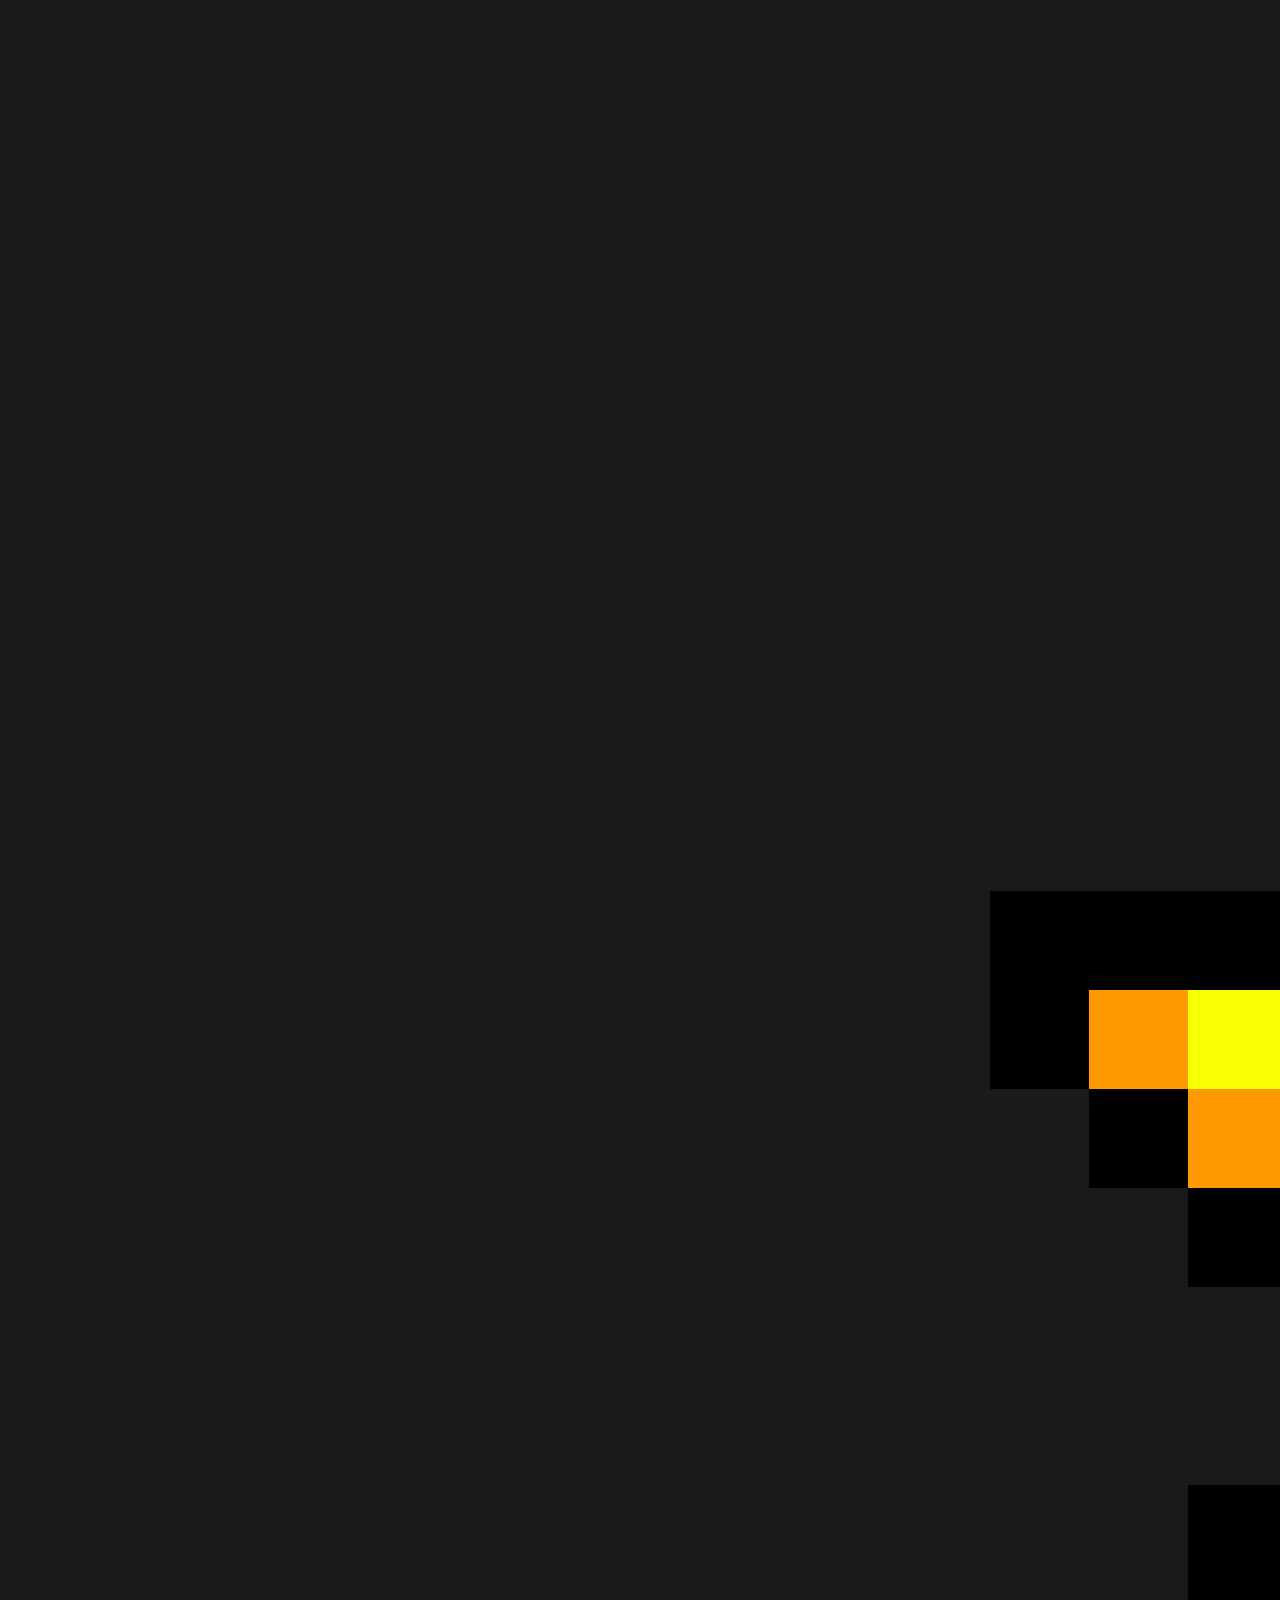
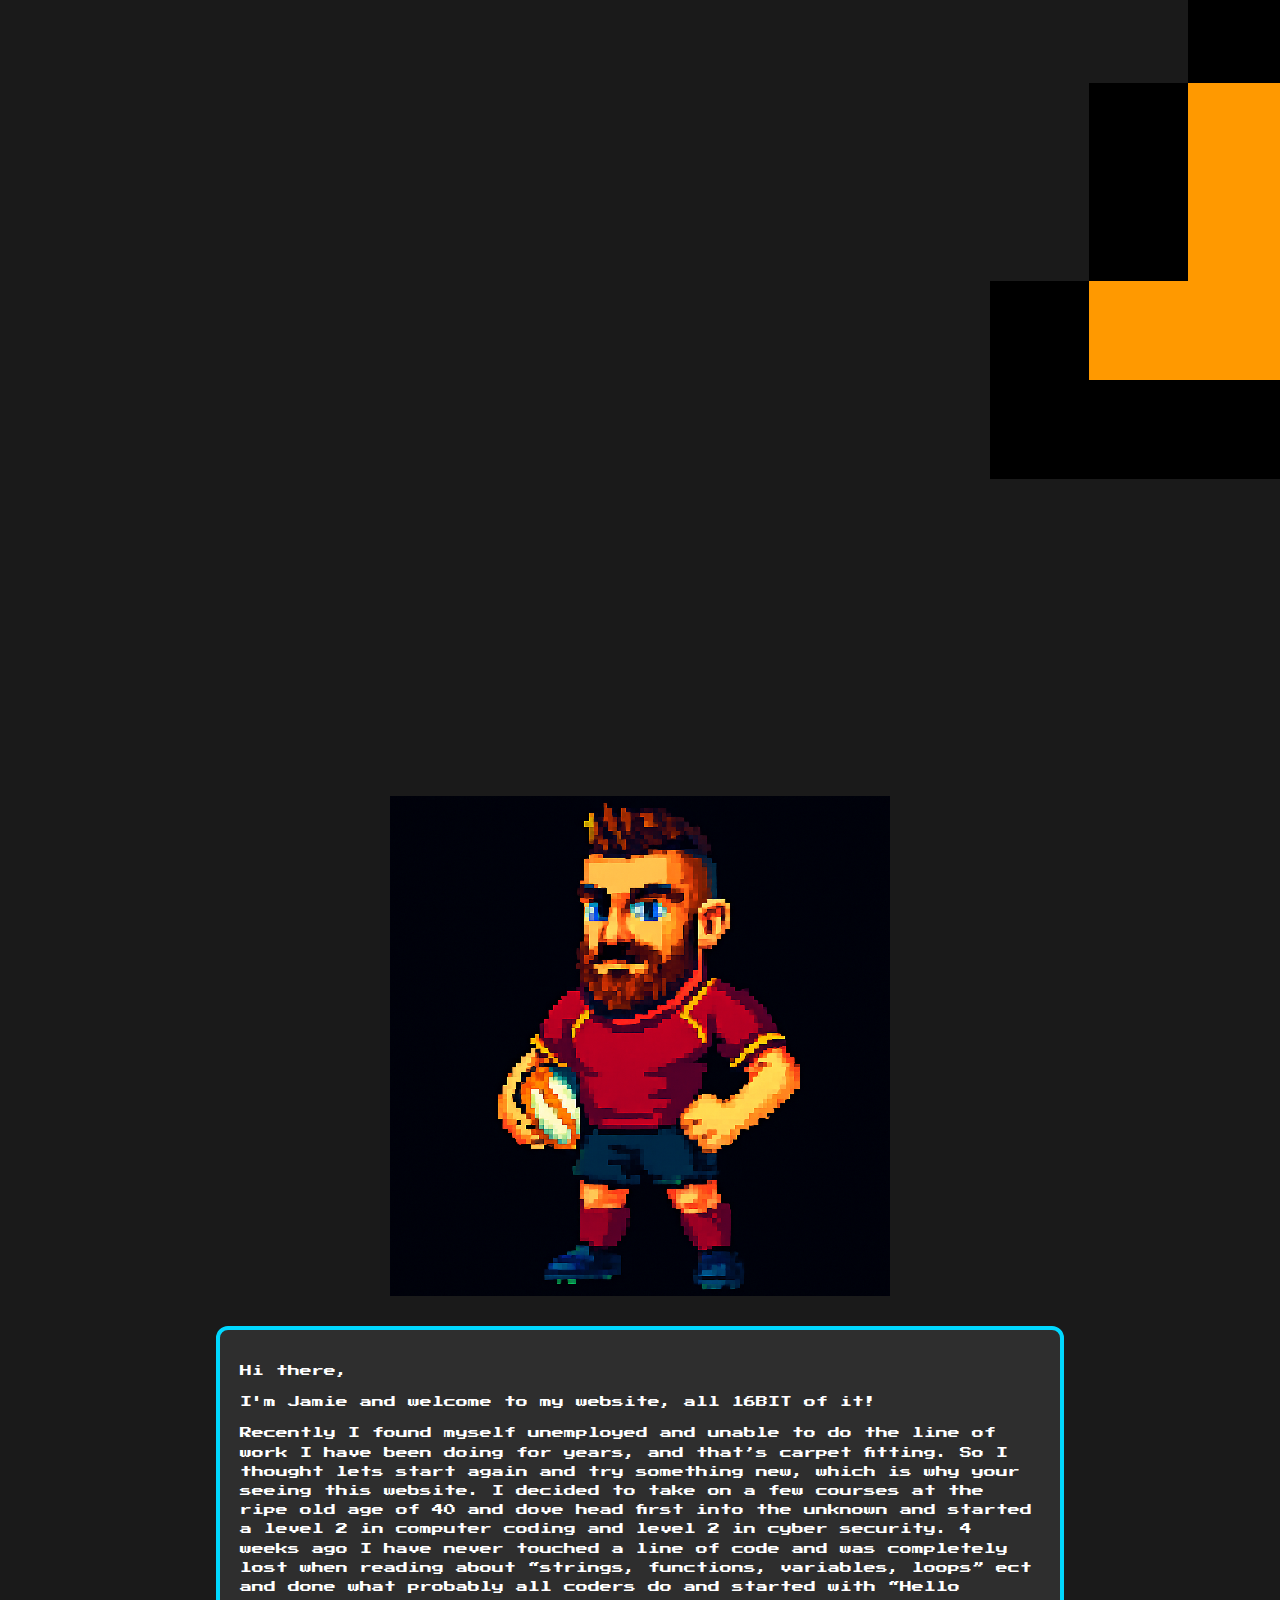
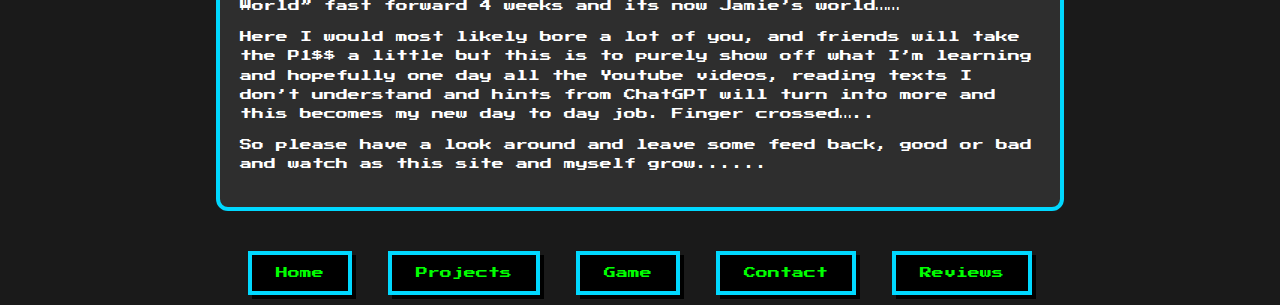
<file: about.html>
<!DOCTYPE html>
<html lang="en">
<head>
  <meta charset="UTF-8" />
  <meta name="viewport" content="width=device-width, initial-scale=1" />
  <title>About Jamie</title>

  <!-- Google Pixel Font -->
  <link href="https://fonts.googleapis.com/css2?family=Press+Start+2P&display=swap" rel="stylesheet" />

  <!-- Link to your external stylesheet -->
  <link rel="stylesheet" href="style.css" />
</head>
<body>

    <title>About</title>

    <img src="images/jamie-star.png" alt="Star" class="bouncing-star" />
    
    
  <div class="character">
    <img src="images/jamie-rugby.png" alt="Pixel Character" />
  </div>

    
      <div class="content">
        <p>Hi there,</p>
      
        <P>I'm Jamie and welcome to my website, all 16BIT of it!</P>


        <p>Recently I found myself unemployed and unable to do the line of work I have been doing for years, and that’s carpet fitting. So I thought lets start again and try something new, which is why your seeing this website. I decided to take on a few courses at the ripe old age of 40 and dove head first into the unknown and started a level 2 in computer coding and level 2 in cyber security. 4 weeks ago I have never touched a line of code and was completely lost when reading about “strings, functions, variables, loops” ect and done what probably all coders do and started with “Hello World” fast forward 4 weeks and its now Jamie’s world……</p>

        <P>Here I would most likely bore a lot of you, and friends will take the P1$$ a little but this is to purely show off what I’m learning and hopefully one day all the Youtube videos, reading texts I don’t understand and hints from ChatGPT will turn into more and this becomes my new day to day job. Finger crossed…..</P>

        <P>So please have a look around and leave some feed back, good or bad and watch as this site and myself grow......</P>
      </div>
      
      <div class="button-container">
        <a href="index.html" class="pixel-button">Home</a>
        <a href="projects.html" class="pixel-button">Projects</a>
       <a href="game.html" class="pixel-button">Game</a>
        <a href="contact.html" class="pixel-button">Contact</a>
        <a href="reviews.html" class="pixel-button">Reviews</a>

      </div>

  <script src="apps.js"></script>






</body>
</html>
</file>
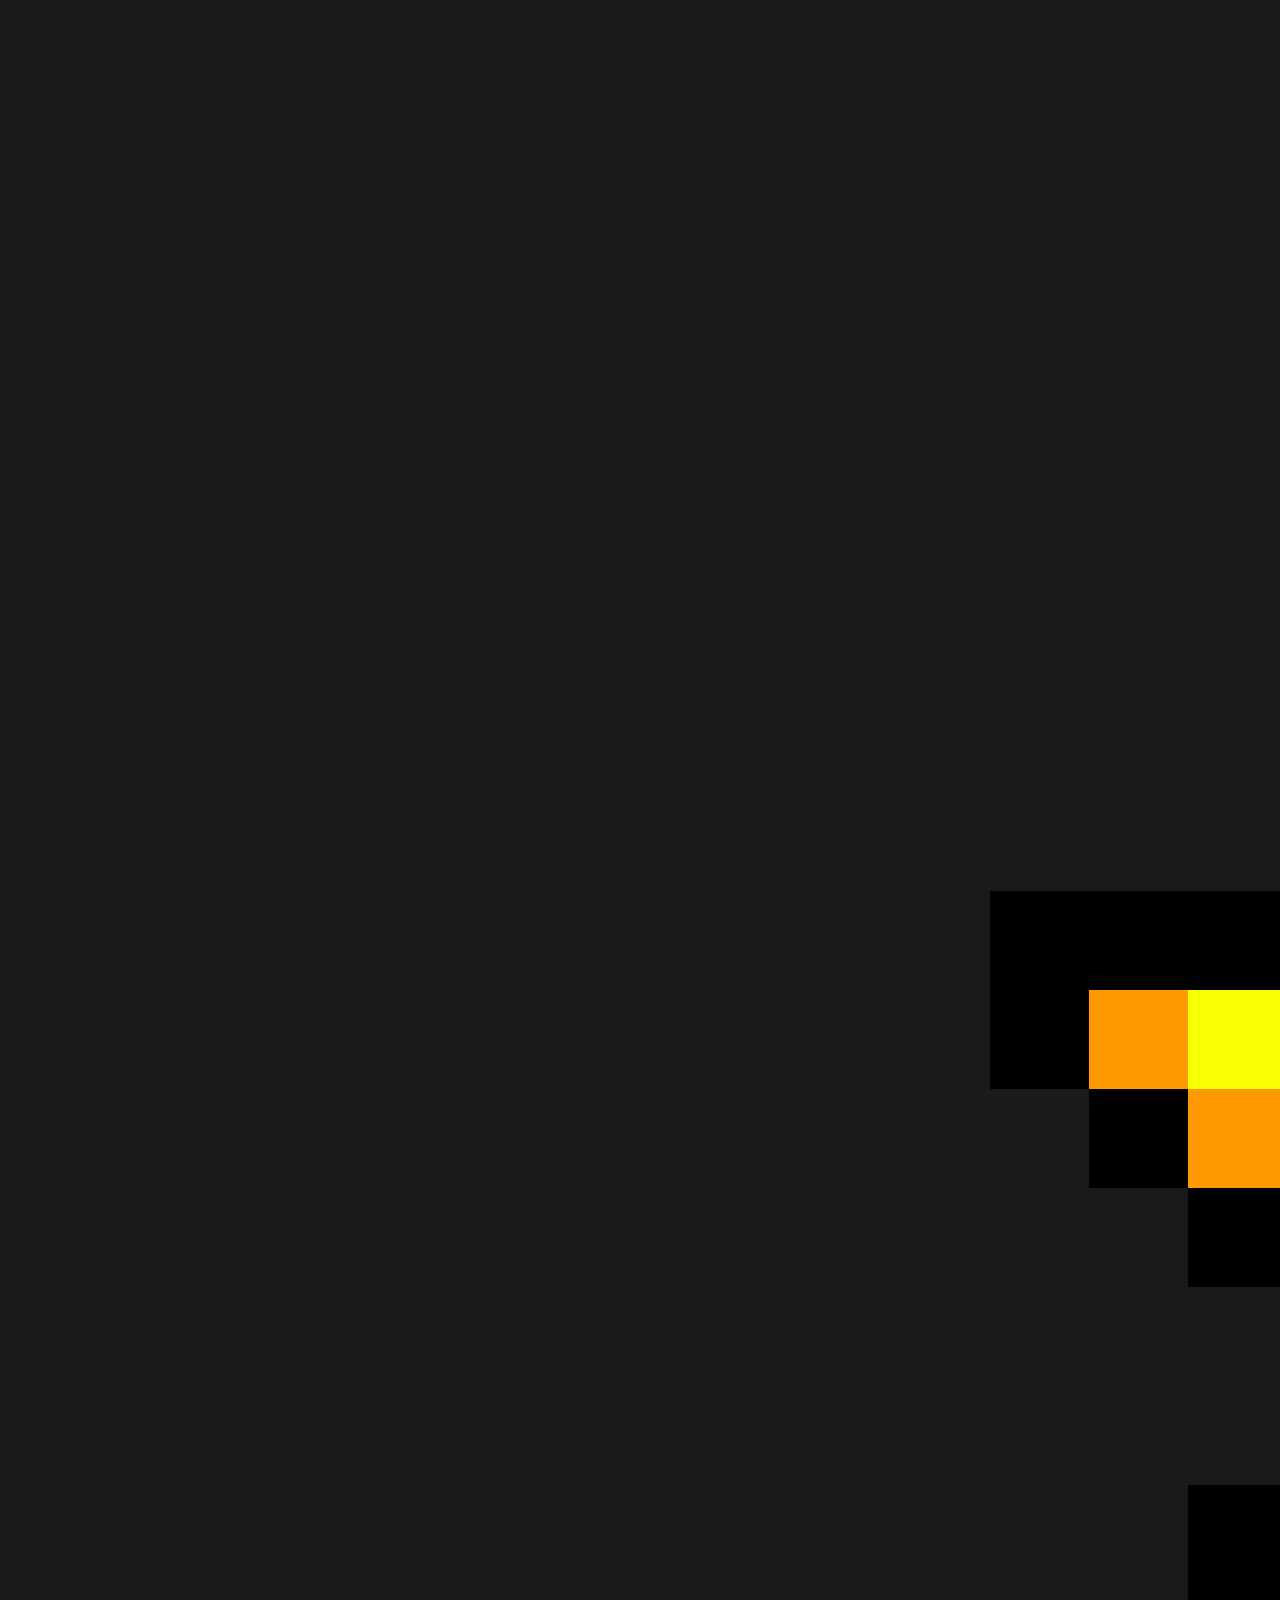
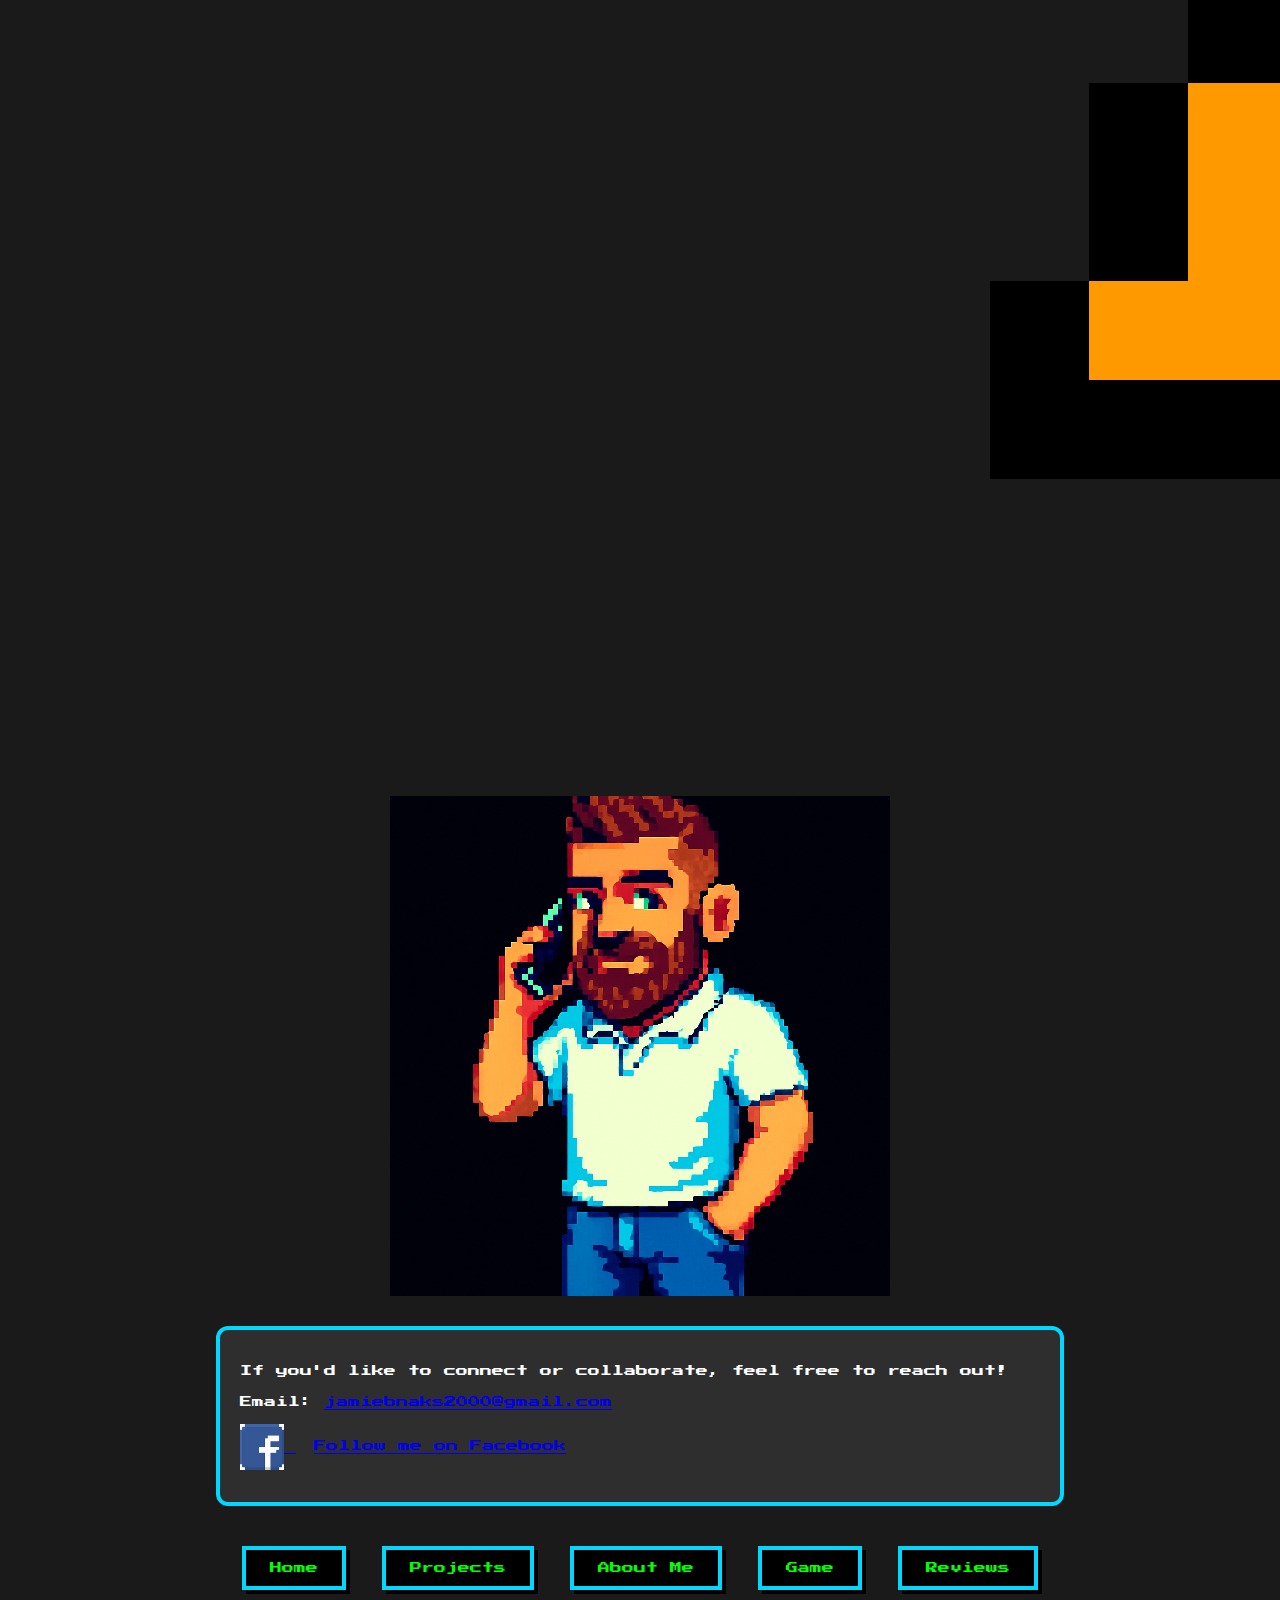
<file: contact.html>
<!DOCTYPE html>
<html lang="en">
<head>
  <meta charset="UTF-8" />
  <meta name="viewport" content="width=device-width, initial-scale=1" />
  <title>Contact Jamie</title>

  <!-- Google Pixel Font -->
  <link href="https://fonts.googleapis.com/css2?family=Press+Start+2P&display=swap" rel="stylesheet" />

  <!-- Link to your external stylesheet -->
  <link rel="stylesheet" href="style.css" />
</head>
<body>

  <img src="images/jamie-star.png" alt="Star" class="bouncing-star" />
  
    <title>Contact Me</title>


    <div class="character">
        <img src="images/jamie-phone.png" alt="Pixel Character" />
      </div>

    <div class="content">
        <p>If you'd like to connect or collaborate, feel free to reach out!</p>
        <p>Email: <a href="mailto:jamiebnaks2000@gmail.com">jamiebnaks2000@gmail.com</a></p>
        <P><a href="https://www.facebook.com/jamie.banks.372" target="_blank">
          <img src="images/jamies-facebook.png" alt="Facebook" style="width:44px; vertical-align:middle;">
          <span style="margin-left: 18px;">Follow me on Facebook</span>
        </a></P>
      </div>
    
     
      
    
    

  <div class="button-container">
    <a href="index.html" class="pixel-button">Home</a>
    <a href="projects.html" class="pixel-button">Projects</a>
    <a href="about.html" class="pixel-button">About Me</a>
    <a href="game.html" class="pixel-button">Game</a>
    <a href="reviews.html" class="pixel-button">Reviews</a>

  </div>

  <script src="apps.js"></script>






</body>
</html>
</file>
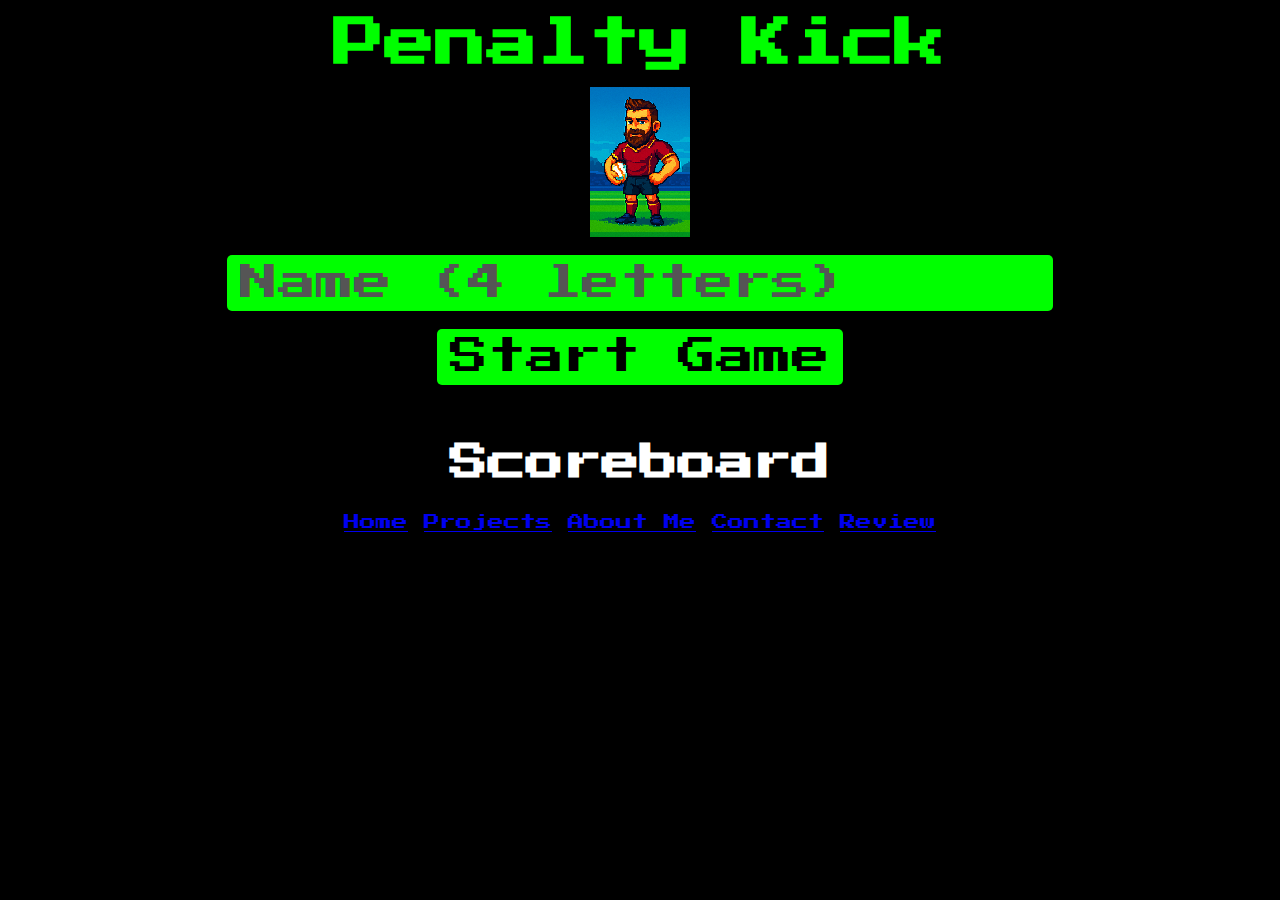
<file: game.html>
<!DOCTYPE html>
<html lang="en">
<head>
  <meta charset="UTF-8" />
  <meta name="viewport" content="width=device-width, initial-scale=1.0"/>
  <title>Penalty Kick</title>
  <link href="https://fonts.googleapis.com/css2?family=Press+Start+2P&display=swap" rel="stylesheet">

  <style>
    * {
      box-sizing: border-box;
    }

    body {
      margin: 0;
      padding: 0;
      background: black;
      color: white;
      font-family: 'Press Start 2P', cursive;
      display: flex;
      flex-direction: column;
      align-items: center;
      justify-content: flex-start;
      min-height: 100vh;
      text-align: center;
    }

    h1 {
      color: lime;
      font-size: 4vw;
      margin: 2vh 0;
    }

    .character img {
      width: 25vw;
      max-width: 100px;
      image-rendering: pixelated;
      margin-bottom: 1vh;
    }

    input, button {
      font-family: 'Press Start 2P', cursive;
      font-size: 3vw;
      padding: 1vh 1vw;
      margin: 1vh;
      border: none;
      border-radius: 5px;
      background: lime;
      color: black;
    }

    input::placeholder {
      color: #555;
    }

    canvas {
      border: 4px solid lime;
      background: #111;
      image-rendering: pixelated;
      width: 90vw;
      max-width: 400px;
      height: auto;
      display: none;
    }

    #scoreboard {
      margin-top: 2vh;
      font-size: 2.5vw;
      max-width: 90vw;
    }

    #scoreboard h2 {
      font-size: 3vw;
      margin-bottom: 1vh;
    }

    ul {
      padding: 0;
      list-style: none;
    }

    li {
      font-size: 3vw;
      margin: 0.5vh 0;
    }
  </style>
</head>
<body>

  <h1>Penalty Kick</h1>

  <div class="character">
    <img src="images/jamie-rugby2.png" alt="Pixel Character" />
  </div>

  <input type="text" id="playerName" maxlength="4" placeholder="Name (4 letters)">
  <button id="startButton">Start Game</button>

  <canvas id="gameCanvas" width="320" height="480"></canvas>

  <div id="scoreboard">
    <h2>Scoreboard</h2>
    <ul id="scoresList"></ul>
  </div>

  <script src="game.js"></script>

  <div class="button-container">
    <a href="index.html" class="pixel-button">Home</a>
    <a href="projects.html" class="pixel-button">Projects</a>
    <a href="about.html" class="pixel-button">About Me</a>
    <a href="contact.html" class="pixel-button">Contact</a>
    <a href="reviews.html" class="pixel-button">Review</a>
  </div>


</body>
</html>
</file>
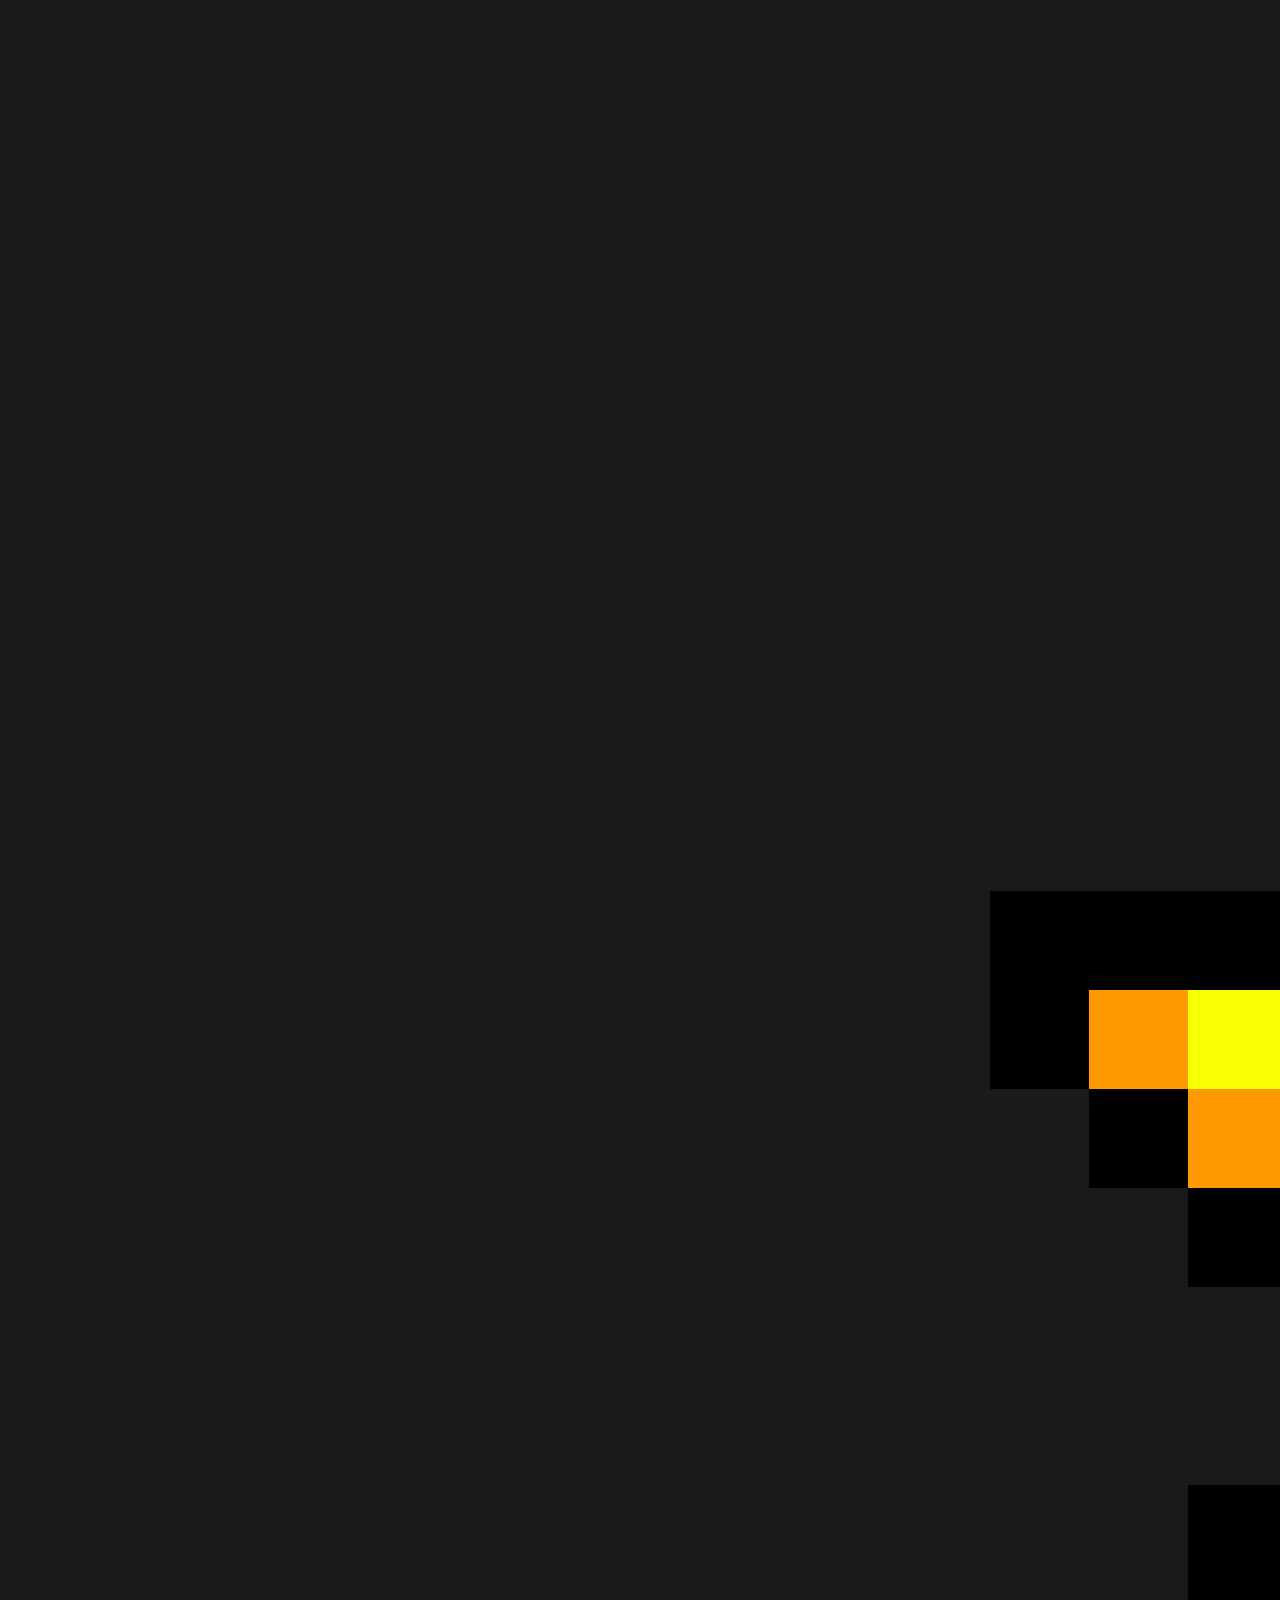
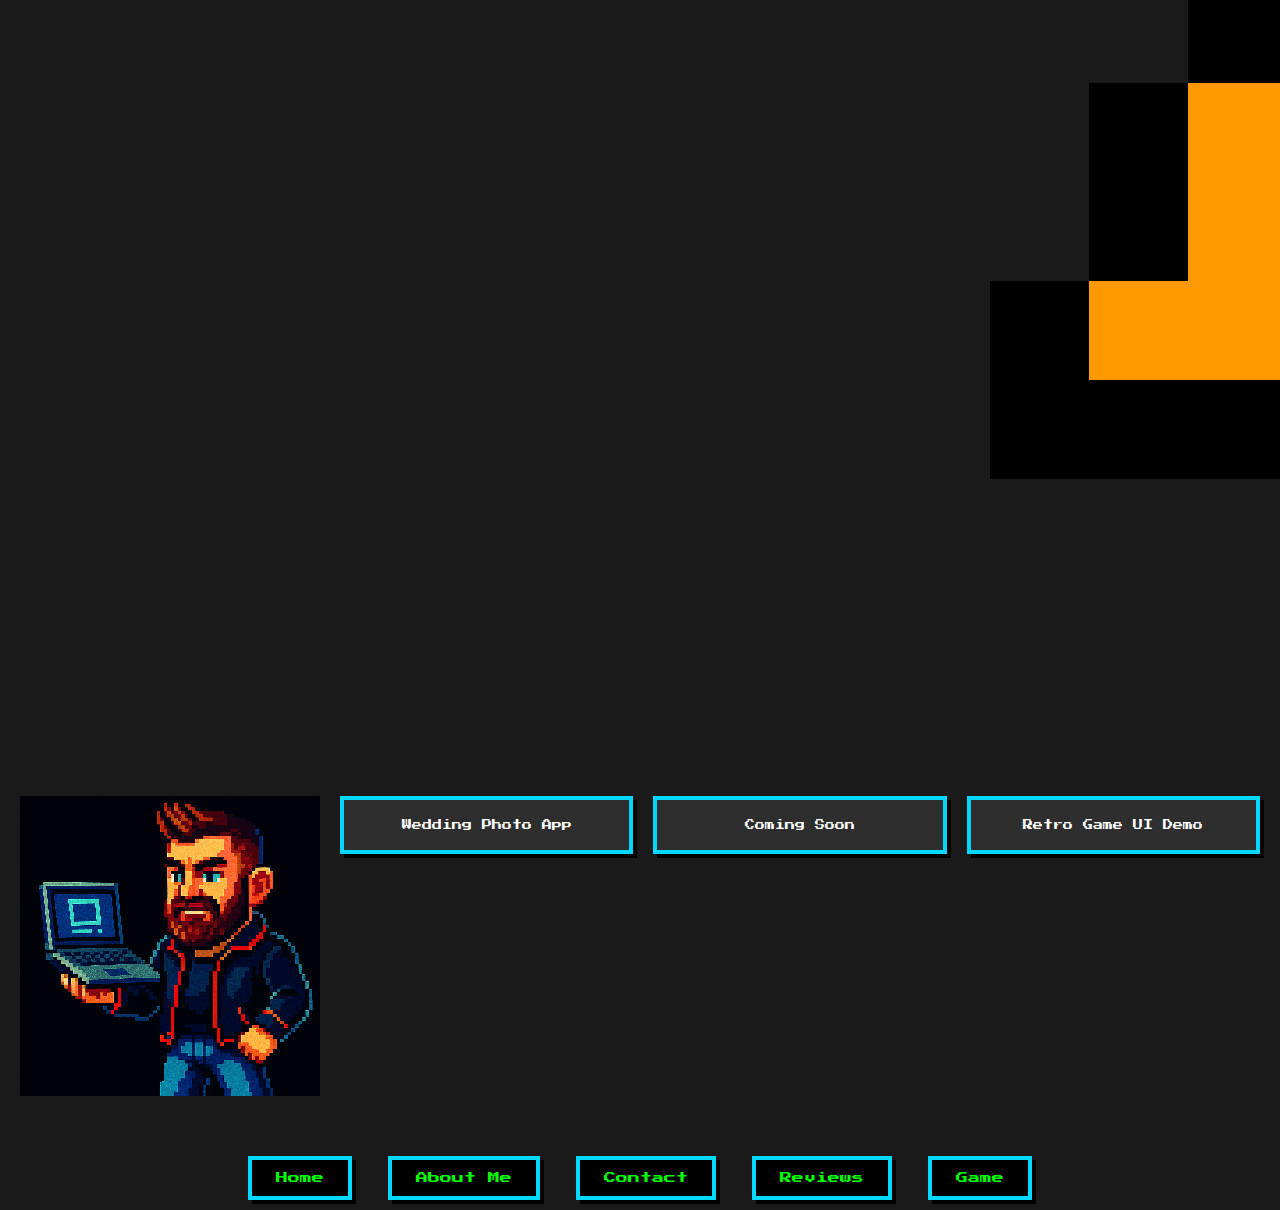
<file: projects.html>
<!DOCTYPE html>
<html lang="en">
<head>
  <meta charset="UTF-8" />
  <meta name="viewport" content="width=device-width, initial-scale=1" />
  <title>Jamie's projects.</title>

  <!-- Google Pixel Font -->
  <link href="https://fonts.googleapis.com/css2?family=Press+Start+2P&display=swap" rel="stylesheet" />

  <!-- Link to your external stylesheet -->
  <link rel="stylesheet" href="style.css" />
</head>
<body>
   
  <img src="images/jamie-star.png" alt="Star" class="bouncing-star" />
  
    <div class="projects-page">
      <div class="character-small">
        <img src="images/jamie-laptop.png" alt="Jamie with Laptop" />
      </div>
  
      <div class="projects-grid">
        <div class="project-box">
          <a href="#">Wedding Photo App</a>
        </div>
        <div class="project-box">
          <a href="#">Coming Soon</a>
        </div>
        <div class="project-box">
          <a href="#">Retro Game UI Demo</a>
        </div>
        <!-- Add more .project-box elements as needed -->
      </div>
    </div>
  

    <div class="button-container">
        <a href="index.html" class="pixel-button">Home</a>
      
      <a href="about.html" class="pixel-button">About Me</a>
      <a href="contact.html" class="pixel-button">Contact</a>
      <a href="reviews.html" class="pixel-button">Reviews</a>
      <a href="game.html" class="pixel-button">Game</a>

    </div>
  
    <script src="apps.js"></script>
  </body>
  
</html>
</file>
<file: style.css>
body {
  margin: 0;
  font-family: "Press Start 2P", cursive;
  background: #1a1a1a;
  color: #ffffff;
}

.header {
  background: #11ff00;
  color: white;
  text-align: center;
  padding: 40px 10px;
  border-bottom: 4px solid #00d8ff;
}

.header h1 {
  font-size: 24px;
  margin: 0;
}

.character {
  display: flex;
  justify-content: center;
  margin-top: 20px;
}

.character img {
  image-rendering: pixelated;
  width: 500px;
  height: auto;
}

.header-image {
  display: block;
  margin: 0 auto 2rem;
  max-width: 600px;
  width: 90%;
  height: auto;
}

.content {
  max-width: 800px;
  margin: 30px auto;
  padding: 20px;
  background: #2e2e2e;
  border: 4px solid #00d8ff;
  border-radius: 12px;
}

.content p {
  line-height: 1.6;
  font-size: 12px;
}

.button-container {
  text-align: center;
  margin-top: 30px;
}

.projects-page {
  display: flex;
  flex-direction: row;
  flex-wrap: wrap;
  align-items: flex-start;
  padding: 20px;
}

.character-small img {
  image-rendering: pixelated;
  width: 300px;
  height: auto;
  margin-right: 20px;
}

.projects-grid {
  display: grid;
  grid-template-columns: repeat(auto-fit, minmax(180px, 1fr));
  gap: 20px;
  flex: 1;
}

.project-box {
  background: #2e2e2e;
  border: 4px solid #00d8ff;
  padding: 20px;
  text-align: center;
  font-family: "Press Start 2P", cursive;
  font-size: 10px;
  color: white;
  box-shadow: 4px 4px 0px #000;
  transition: transform 0.2s ease-in-out;
}

.project-box:hover {
  background: #00d8ff;
  color: black;
  transform: scale(1.05);
}

.project-box a {
  color: inherit;
  text-decoration: none;
}

.pixel-button {
  display: inline-block;
  padding: 12px 24px;
  margin: 10px;
  font-family: "Press Start 2P", monospace;
  font-size: 12px;
  color: lime;
  background: black;
  border: 4px solid #00d8ff;
  text-decoration: none;
  text-align: center;
  box-shadow: 4px 4px 0px #000;
  transition: all 0.1s ease-in-out;
}

.pixel-button:hover {
  background: lime;
  color: black;
  border-color: #ff0040;
  box-shadow: 2px 2px 0px #000;
}

.pixel-button:active {
  box-shadow: inset 2px 2px 0px #000;
  transform: translate(2px, 2px);
}

#visitor-counter {
  position: fixed;
  top: 20px;
  right: 20px;
  background: #222;
  color: #fff;
  font-family: "Press Start 2P", monospace;
  font-size: 16px;
  padding: 6px 10px;
  border: 2px solid #fff;
  border-radius: 10px;
  display: flex;
  align-items: center;
  gap: 8px;
  z-index: 1000;
  box-shadow: 2px 2px 0 #000;
}

#visitor-counter img {
  width: 40px;
  height: auto;
}

.review-form {
  border: 2px solid #00d8ff;
  padding: 10px;
  margin-bottom: 15px;
  background: black;
}

.review-form input,
.review-form textarea,
.review-form button {
  background: black;
  color: lime;
  border: 1px solid #00d8ff;
  width: 100%;
  margin-bottom: 10px;
  padding: 5px;
  font-family: "Press Start 2P", monospace;
  font-size: 12px;
}

.single-review {
  background: #111;
  border: 2px solid lime;
  padding: 10px;
  margin-bottom: 15px;
  color: lime;
  font-family: "Press Start 2P", monospace;
}

@media (max-width: 768px) {
  body {
    font-size: 10px;
    padding: 10px;
  }

  .header h1 {
    font-size: 14px;
  }

  .character img,
  .character-small img {
    width: 100%;
    max-width: 300px;
    margin: 0 auto;
  }

  .header-image {
    max-width: 90%;
  }

  .content {
    padding: 10px;
    margin: 10px;
  }

  .pixel-button {
    font-size: 10px;
    padding: 8px 12px;
    margin: 5px;
  }

  .projects-page {
    flex-direction: column;
    align-items: center;
    padding: 10px;
  }

  .project-box {
    font-size: 8px;
    padding: 10px;
  }

  #visitor-counter {
    top: auto;
    bottom: 10px;
    right: 10px;
    font-size: 12px;
    padding: 4px 6px;
    gap: 4px;
  }

  #visitor-counter img {
    width: 20px;
  }

  .review-form input,
  .review-form textarea,
  .review-form button,
  .single-review {
    font-size: 10px;
  }
}

@keyframes bounce {
  0%,
  100% {
    transform: translateY(0);
  }
  50% {
    transform: translateY(-10px);
  }
}

.header-image {
  animation: bounce 2s infinite ease-in-out;
}
</file>
